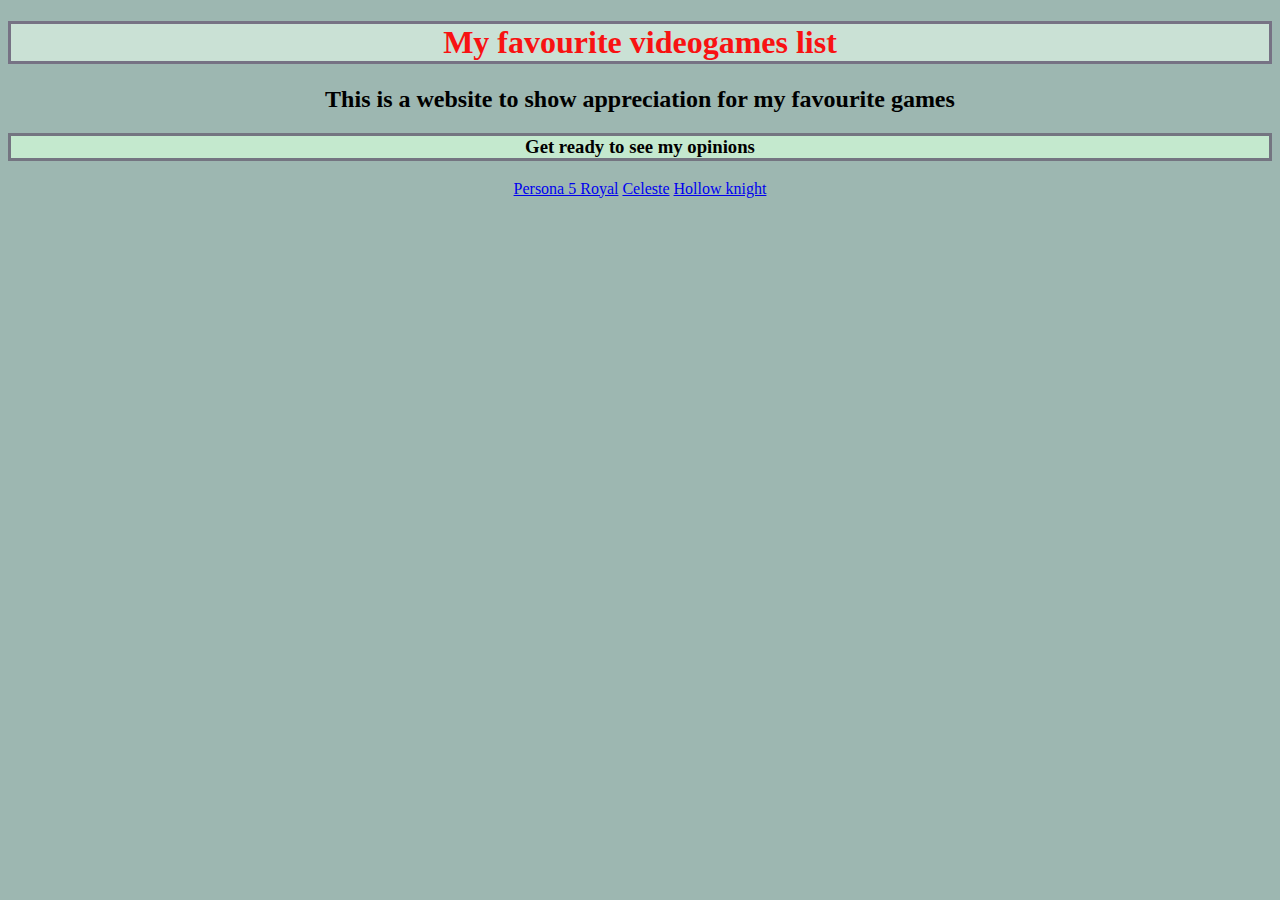
<file: index.html>
<!DOCTYPE html>
<html lang="en">
  <head>
    <meta charset="UTF-8" />
    <meta http-equiv="X-UA-Compatible" content="IE=edge" />
    <meta name="viewport" content="width=device-width, initial-scale=1.0" />
    <title>My favourite videogames</title>
    <style>
      body{
        text-align: center;
        background-color: rgb(157, 183, 177);
      }
      h3{
        border: solid rgba(66, 45, 83, 0.618) 3.5px;
        background-color: rgb(196, 233, 206);
      }
      h1{
        border: solid rgba(66, 45, 83, 0.618) 3.5px;
      }
    </style>
  </head>
  <body>
    <h1 style="color: rgb(248, 18, 18); background-color: rgb(202, 225, 213);">My favourite videogames list</h1>
    <h2>This is a website to show appreciation for my favourite games</h2>
    <h3>Get ready to see my opinions</h3>
    <a href="./P5R.html">Persona 5 Royal</a>
    <a href="./Celeste.html">Celeste</a>
    <a href="./HK.html">Hollow knight</a>
  </body>
</html>
</file>
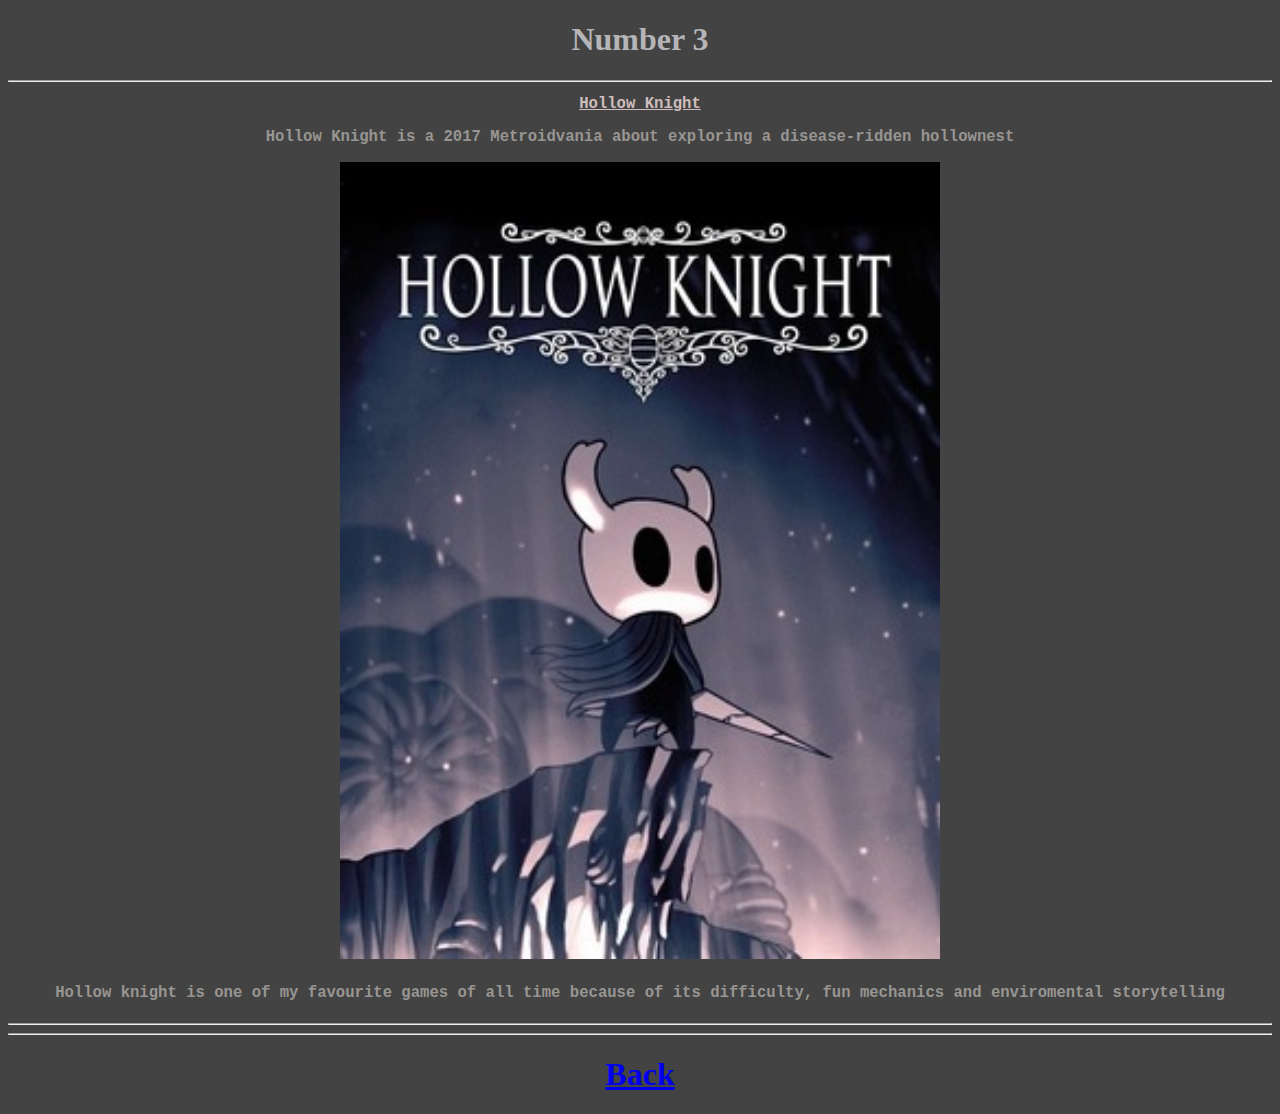
<file: HK.html>
<!DOCTYPE html>
<html lang="en">
<head>
    <meta charset="UTF-8">
    <meta name="viewport" content="width=device-width, initial-scale=1.0">
    <title>Document</title>
    <link rel="stylesheet" href="./Style3.css">
</head>
<body>
    <h1 id="No3">Number 3</h1>
             <hr>
             <h2 class="Hollow"><u>Hollow Knight</u></h2>
             <h3>Hollow Knight is a 2017 Metroidvania about exploring a disease-ridden hollownest</h3>
             <img src="./download (1).jpeg" alt="HK" width="600">
             <h4>Hollow knight is one of my favourite games of all time because of its difficulty, fun mechanics and enviromental storytelling</h4>
             <hr>
             <hr>
             <a href="index.html"><h1>Back</h1></a>
             

</html>
</file>
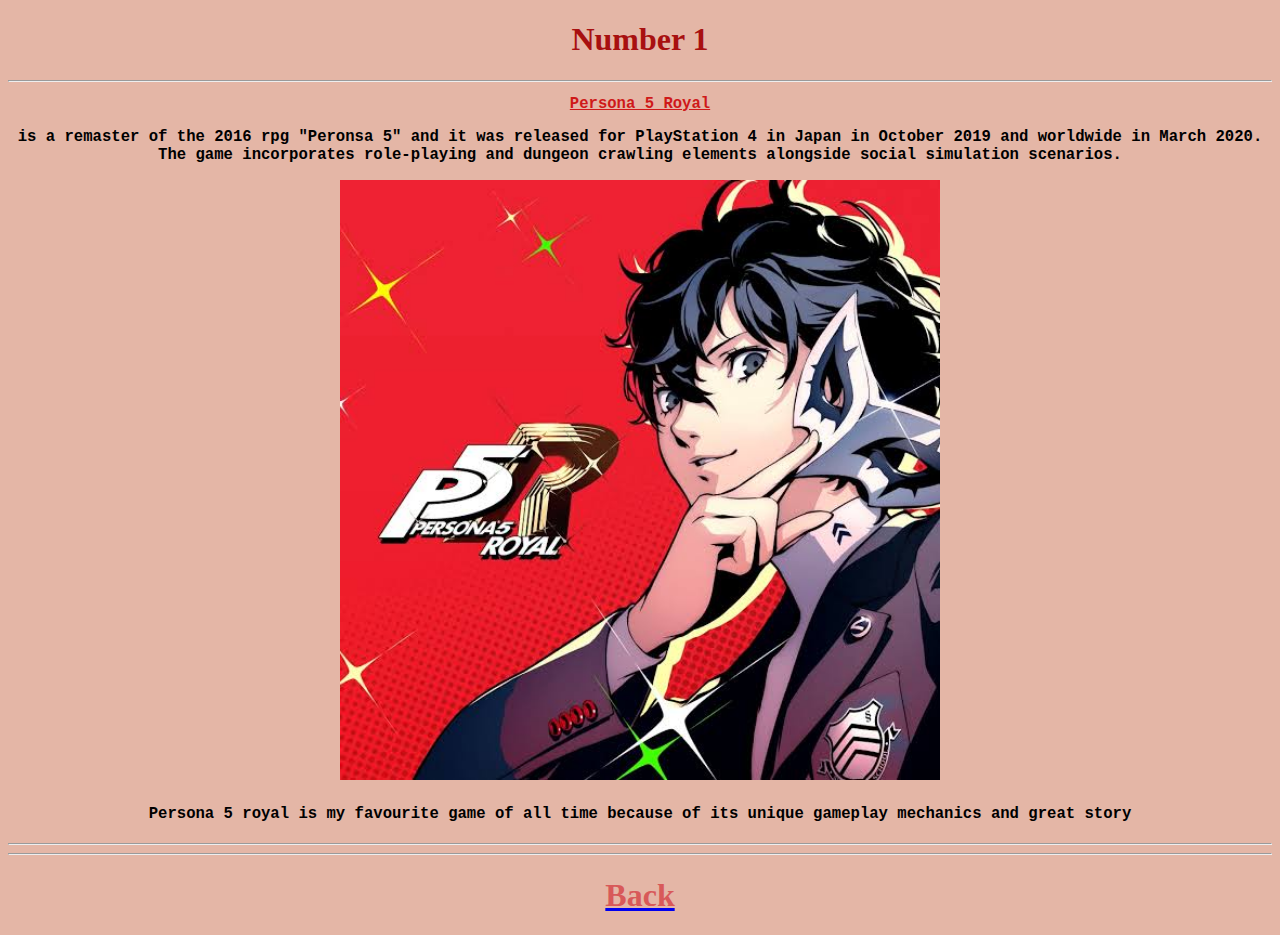
<file: P5R.html>
<!DOCTYPE html>
<html lang="en">

<head>
    <meta charset="UTF-8">
    <meta name="viewport" content="width=device-width, initial-scale=1.0">
    <title>Document</title>
    <link rel="stylesheet" href="./Style.css">
</head>

<body>
    <h1 id="No1">Number 1</h1>
    <hr>
    <h2 class="P5R"><u>Persona 5 Royal</u></h2>
    <h3>is a remaster of the 2016 rpg "Peronsa 5" and it was released for PlayStation 4 in Japan in October 2019 and
        worldwide in March 2020. The game incorporates role-playing and dungeon crawling elements alongside social
        simulation scenarios.</h3>
    <img src="./p5r.jpg" alt="P5R" width="600">
    <h4>Persona 5 royal is my favourite game of all time because of its unique gameplay mechanics and great story</h4>
    <hr>
    <hr>
    <a href="index.html">
        <h1>Back</h1>
    </a>


</html>
</file>
<file: Style3.css>
#No3{
    color: #b5b4b7;
}
.Hollow{
    color: rgb(208, 189, 189);
}
*{
    text-align: center;
    background-color: rgb(66, 67, 66);
}
h2, h3, h4{
    color: rgb(152, 149, 146);
    font-family: monospace;
    font-size: larger;
}
</file>
<file: Style.css>
h1{
    color: rgb(216, 89, 89);
}
#No1{
    color: rgb(168, 16, 16);
}
.P5R{
    color: rgb(207, 25, 25);
}
.Alexandria{
    color: rgb(57, 83, 90);
}
*{
    text-align: center;
    background-color: rgb(228, 182, 166);
}
h2, h3, h4{
    font-family: monospace;
    font-size: larger;
}
</file>
